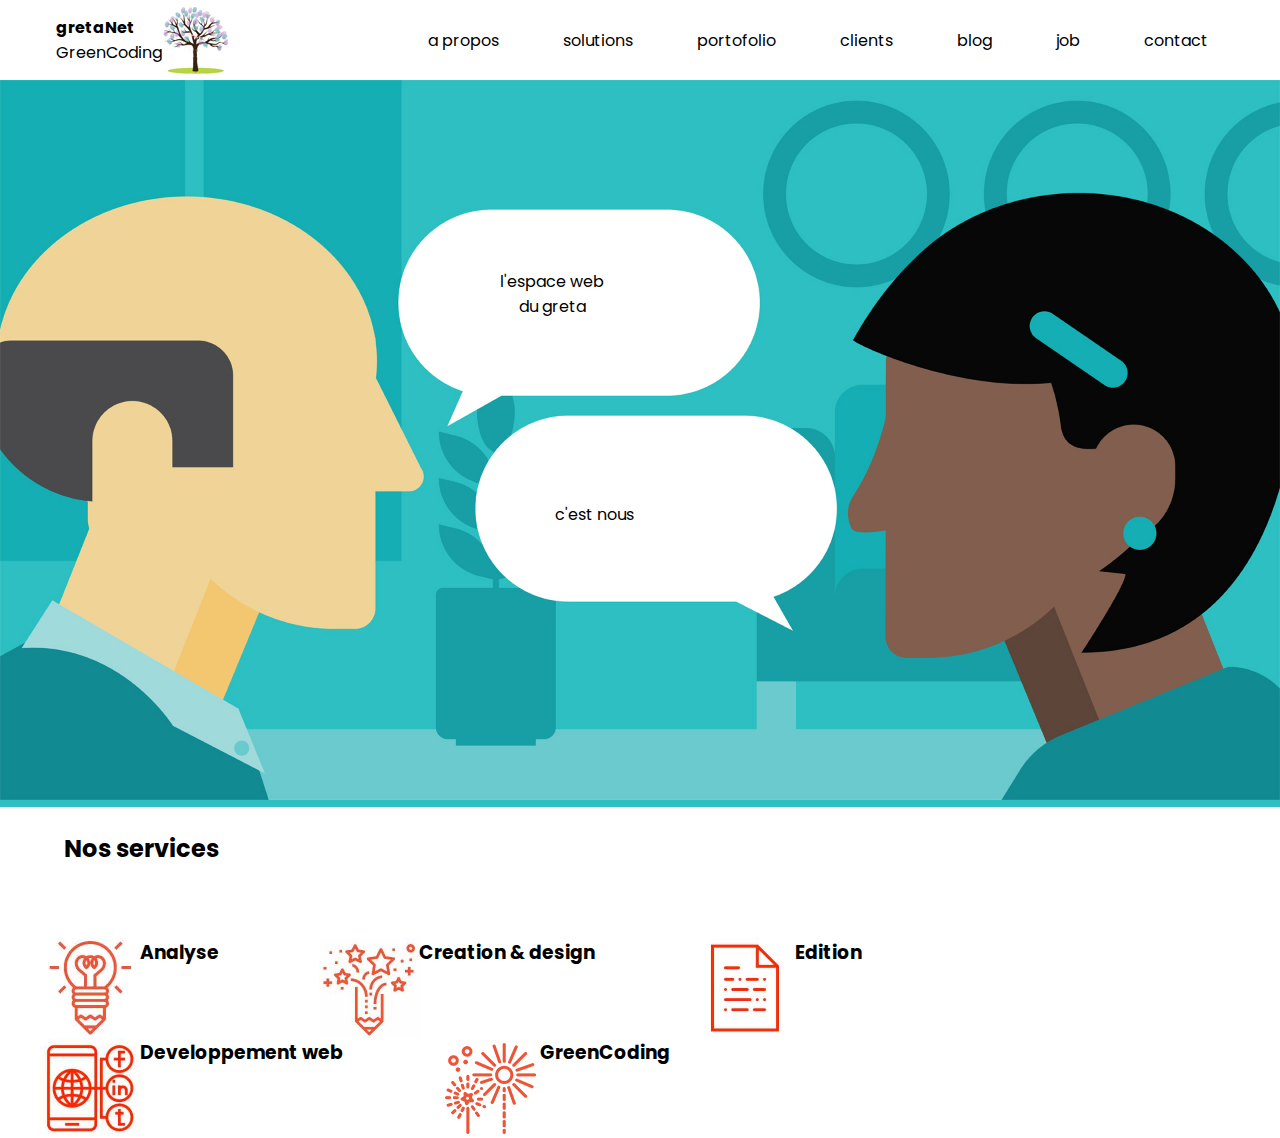
<file: index.html>
<!DOCTYPE HTML>

<html>
	<head>
		<title>GRETANET</title>
		<meta charset="utf-8" />
		<link rel="stylesheet" href="stylesheet.css" />
		<link rel="stylesheet" href= "polices/polices.css"></link>
		<script src="mburger.js" ></script>
	</head>
	
	<body>
		<header>
		
			<div>
			<p><b>gretaNet</b><br>GreenCoding</p>
				<img 
				src="img/logo.jpg"
				alt="gretaNet GreenCoding" />
				
			</div>
			
			<ul>
				<li>a propos</li>
				<li>solutions</li>
				<li>portofolio</li>
				<li>clients</li>
				<li>blog</li>
				<li>job</li>
				<li>contact</li>
			</ul>
			<img id="mburger" 
			src="img/burger.png"
			alt="burger de menu" 
			onload="initElement();"/>
			
		</header>
		
			
		
			<div id ="img-container">
			
			
			
			<ul id ="ulsecrete">
				<li>a propos</li>
				<li>solutions</li>
				<li>portofolio</li>
				<li>clients</li>
				<li>blog</li>
				<li>job</li>
				<li>contact</li>
			</ul>
			
			<img id="mainImg" 
			src="img/header.jpg"
			alt="la grosse image" />
				
				
			<div id="txtcontainer">
				<div id="txt1" >l'espace web <br> du greta</div>
				<div id="txt2" >c'est nous</div>
			</div>
			</div>
			
			
		<main>
			<h2>Nos services</h2>
			<section>
				<div ><img 
					src="img/analyse.jpg"
					alt="logo analyse" />
					<h3>Analyse</h3>
					</div>
					
				<div ><img 
					src="img/creation_design.jpg"
					alt="logo creation design" />
					<h3>Creation & design</h3>
					</div>
					
				<div ><img 
					src="img/edition.jpg"
					alt="logo edition" />
					<h3>Edition</h3>
					</div>
					
				<div ><img 
					src="img/web_dev.jpg"
					alt="logo de dev web" />
					<h3>Developpement web</h3>
					</div>
					
				<div ><img 
					src="img/green_coding.png"
					alt="logo GreenCoding" />
					<h3>GreenCoding</h3>
					</div>
					
			</section>
		</main>
		
		
	</body>
</html>
</file>
<file: stylesheet.css>
/*REFORMATAGE DU DEFAUT*/
html, body{
	margin:0;
}
li{
	list-style: none;
}
ul{
	margin:0;
	padding:0;
}
h2, h3, h1, p, li,div{
	font-family: "Poppins";
}

/*CONCERNANT LA BARRE DU HAUT*/
header{
	height: 5em;
	max-width:1200px;
	margin:auto;
	display:flex;
	justify-content: space-between;
}
/*concernant la liste et le menu dans la barre du haut*/
	header ul{
		margin:0;
		padding:0;
		display:flex;
		align-items:center;
	}
	header ul li{
		margin: 0 2em ;
	}
	header div{
		margin-left:1em;
		display:flex;
		align-items:center;
	}
	#mburger{
		width:3em;
		height:3em;
		display:none;
	}

/*CONCERNANT LA GROSSE IMAGE AVEC DU TEXTE*/
#img-container{
	position: relative;
    text-align: center;
	width:100vw;
	margin-left: 50%;
    transform: translateX(-50%);
	overflow: hidden;
	background-color:#2ebfc2;
}
#mainImg{
	/* background-image:url("img/header.jpg"); */
	/* background-repeat:no-repeat; */
	/* background-size:contain; */
	/* background-position:center center; */
	width:100%;
	min-width:600px;
	margin-left: 50%;
    transform: translateX(-50%);
	text-align:center;
	overflow: hidden;
}
#mainImg div{
	display:inline;
}
	/*le texte qu'il y a dedans*/
	#txtcontainer{
		position:absolute;
		top:0;
		bottom:0;
		margin-left: 47%;
		transform: translateX(-47%);
		min-width:33%;
	}
	#txt1{
		position:absolute;
		left:23%;
		top:26%;
	}
	#txt2{
		position:absolute;
		left:36%;
		top:58%;
	}

	/*la liste cachée qu'il y a dedans*/
	
	#ulsecrete{
		position:absolute;
		top: 0;
		bottom: 0;
		margin:1em;
		display:none;
		flex-flow: column wrap;
		justify-content: space-between;
		text-align:left;
	}
	#ulsecrete li{
		
	}		
	
	
	
/*CONSERNANT LA SECTION D'EN BAS*/
main{
	max-width:1200px;
	margin:auto;
}
main h2{
	margin:1em 0 3em 1em;
}
main section{
	display: flex;
	flex-wrap:wrap;
}
main section div {
	max-width:400px;
	max-height:100px;
	display:flex;
	flex-wrap:nowrap;
}
main section div h3{
	display:inline;
	margin:0;
}
main div img{
	height:100%;
}

/*LES MEDIA QUERY*/

@media screen and (max-width: 640px) {
  #mburger{
    display:inline;
  }
  header ul{
	  display:none;
  }
  #txtcontainer{
	width:200px;
  }
}
</file>
<file: polices/polices.css>
@font-face {
    font-family: 'Poppins';
    src: url('Poppins-Bold.woff2') format('woff2'),
        url('Poppins-Bold.woff') format('woff');
    font-weight: bold;
    font-style: normal;
}

@font-face {
    font-family: 'Poppins';
    src: url('Poppins-MediumItalic.woff2') format('woff2'),
        url('Poppins-MediumItalic.woff') format('woff');
    font-weight: 500;
    font-style: italic;
}

@font-face {
    font-family: 'Poppins';
    src: url('Poppins-SemiBold.woff2') format('woff2'),
        url('Poppins-SemiBold.woff') format('woff');
    font-weight: 600;
    font-style: normal;
}

@font-face {
    font-family: 'Poppins';
    src: url('Poppins-Italic.woff2') format('woff2'),
        url('Poppins-Italic.woff') format('woff');
    font-weight: normal;
    font-style: italic;
}

@font-face {
    font-family: 'Poppins';
    src: url('Poppins-ExtraLightItalic.woff2') format('woff2'),
        url('Poppins-ExtraLightItalic.woff') format('woff');
    font-weight: 200;
    font-style: italic;
}

@font-face {
    font-family: 'Poppins';
    src: url('Poppins-Regular.woff2') format('woff2'),
        url('Poppins-Regular.woff') format('woff');
    font-weight: normal;
    font-style: normal;
}

@font-face {
    font-family: 'Poppins';
    src: url('Poppins-Medium.woff2') format('woff2'),
        url('Poppins-Medium.woff') format('woff');
    font-weight: 500;
    font-style: normal;
}

@font-face {
    font-family: 'Poppins';
    src: url('Poppins-ExtraLight.woff2') format('woff2'),
        url('Poppins-ExtraLight.woff') format('woff');
    font-weight: 200;
    font-style: normal;
}

@font-face {
    font-family: 'Poppins';
    src: url('Poppins-BlackItalic.woff2') format('woff2'),
        url('Poppins-BlackItalic.woff') format('woff');
    font-weight: 900;
    font-style: italic;
}

@font-face {
    font-family: 'Poppins';
    src: url('Poppins-LightItalic.woff2') format('woff2'),
        url('Poppins-LightItalic.woff') format('woff');
    font-weight: 300;
    font-style: italic;
}

@font-face {
    font-family: 'Poppins';
    src: url('Poppins-SemiBoldItalic.woff2') format('woff2'),
        url('Poppins-SemiBoldItalic.woff') format('woff');
    font-weight: 600;
    font-style: italic;
}

@font-face {
    font-family: 'Poppins';
    src: url('Poppins-Black.woff2') format('woff2'),
        url('Poppins-Black.woff') format('woff');
    font-weight: 900;
    font-style: normal;
}

@font-face {
    font-family: 'Poppins';
    src: url('Poppins-Light.woff2') format('woff2'),
        url('Poppins-Light.woff') format('woff');
    font-weight: 300;
    font-style: normal;
}

@font-face {
    font-family: 'Poppins';
    src: url('Poppins-ThinItalic.woff2') format('woff2'),
        url('Poppins-ThinItalic.woff') format('woff');
    font-weight: 100;
    font-style: italic;
}

@font-face {
    font-family: 'Poppins';
    src: url('Poppins-Thin.woff2') format('woff2'),
        url('Poppins-Thin.woff') format('woff');
    font-weight: 100;
    font-style: normal;
}

@font-face {
    font-family: 'Poppins';
    src: url('Poppins-ExtraBold.woff2') format('woff2'),
        url('Poppins-ExtraBold.woff') format('woff');
    font-weight: 800;
    font-style: normal;
}

@font-face {
    font-family: 'Poppins';
    src: url('Poppins-ExtraBoldItalic.woff2') format('woff2'),
        url('Poppins-ExtraBoldItalic.woff') format('woff');
    font-weight: 800;
    font-style: italic;
}

@font-face {
    font-family: 'Poppins';
    src: url('Poppins-BoldItalic.woff2') format('woff2'),
        url('Poppins-BoldItalic.woff') format('woff');
    font-weight: bold;
    font-style: italic;
}
</file>
